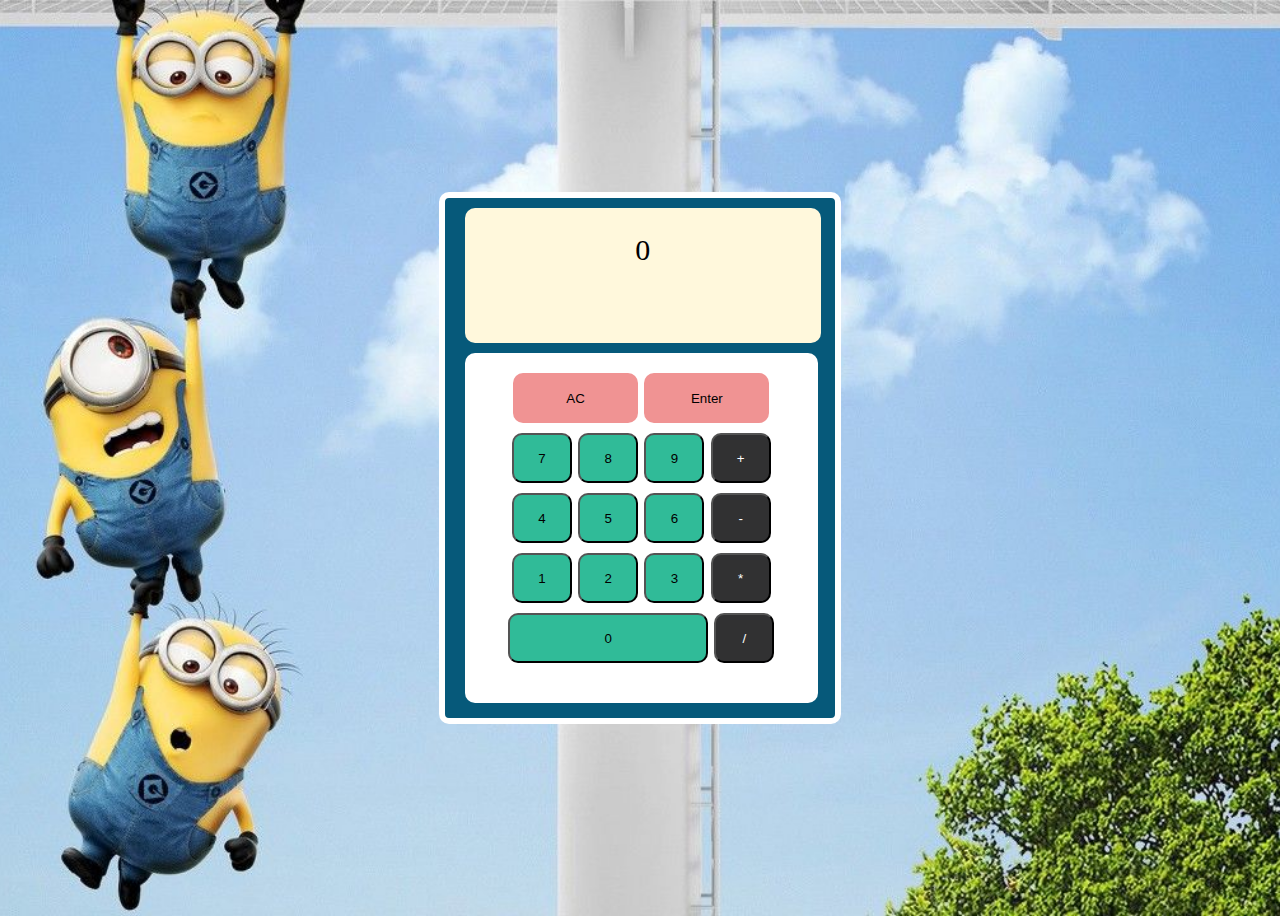
<file: 목2/calculator.html>
<!DOCTYPE html>
<html lang="en">
  <head>
    <meta charset="UTF-8" />
    <meta http-equiv="X-UA-Compatible" content="IE=edge" />
    <meta name="viewport" content="width=device-width, initial-scale=1.0" />
    <title>Document</title>
    <link rel="stylesheet" href="newStyle.css" />
  </head>
  <body>
    <div class="container">
      <div class="calculator">
        <div class="calculator__display--for-advanced">0</div>
        <div class="calculator__buttons">
          <div class="clear__and__enter">
            <button class="clear">AC</button>
            <button class="calculate">Enter</button>
          </div>
          <div class="button__row">
            <button class="number">7</button>
            <button class="number">8</button>
            <button class="number">9</button>
            <button class="operator">+</button>
          </div>
          <div class="button__row">
            <button class="number">4</button>
            <button class="number">5</button>
            <button class="number">6</button>
            <button class="operator">-</button>
          </div>
          <div class="button__row">
            <button class="number">1</button>
            <button class="number">2</button>
            <button class="number">3</button>
            <button class="operator">*</button>
          </div>
          <div class="button__row">
            <button class="number double">0</button>
            <button class="operator">/</button>
          </div>
        </div>
      </div>
    </div>
    <script src="./script.js"></script>
  </body>
</html>
</file>
<file: 목2/newStyle.css>
.container {
  height: 100vh;
  display: flex;
  justify-content: center;
  align-items: center;
}

body {
  height: 100vh;
  display: flex;
  justify-content: center;
  align-items: center;
  background: url(33b7081a35719d155d3415fa8e58afd5.jpg) no-repeat center;
  background-size: cover;
}

.calculator {
  background-color: #06597a;
  width: 350px;
  height: 500px;
  border-radius: 10px;
  padding: 10px 20px;
  border: solid 6px #ffffff;
}
.calculator__display--for-advanced {
  background-color: cornsilk;
  height: 85px;
  width: 93%;
  border-radius: 10px;
  font-size: 30px;
  text-align: center;
  vertical-align: middle;
  padding: 25px 15px;
  overflow: hidden;
  overflow-wrap: break-word;
}
.calculator__buttons {
  background-color: #ffffff;
  width: 95%;
  height: 330px;
  margin-top: 10px;
  padding: 10px;
  border-radius: 10px;
  font-size: 25px;
}
.clear__and__enter {
  text-align: center;
  height: 50px;
  margin: 10px;
  border-radius: 10px;
  background-color: #ffffff;
}
.clear__and__enter > button {
  border-radius: 10px;
  width: 125px;
  height: 50px;
  margin: 0px 0px;
  background-color: #f09393;
  cursor: pointer;
  outline: none;
  border: 0px solid #30bb98;
}
.button__row {
  border-radius: 10px;
  text-align: center;
  height: 50px;
  margin: 10px;
  background-color: #ffffff;
}
.button__row > button {
  width: 60px;
  height: 50px;
  border-radius: 10px;
  cursor: pointer;
  outline: none;
  background-color: #30bb98;
}
.button__row > .operator {
  color: #ffffff;
  background-color: #313132;
}
.button__row > .double {
  width: 200px;
}
.button__row > .isPressed {
  background-color: #00da75;
}
</file>
